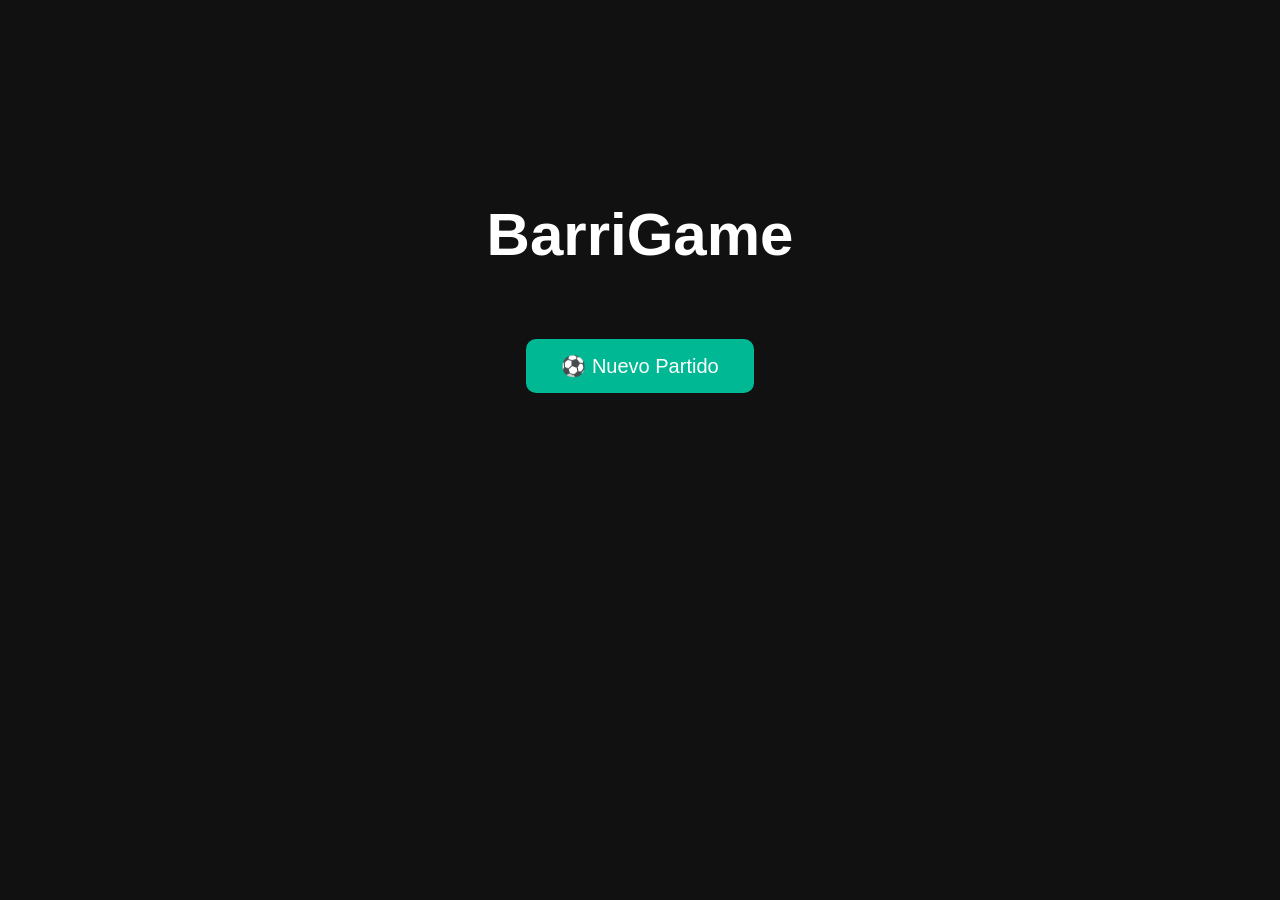
<file: index.html>
<!DOCTYPE html>
<html lang="es">
<head>
    <meta charset="UTF-8">
    <meta name="viewport" content="width=device-width, initial-scale=1.0">
    <title>⚽BarriGame - Inicio</title>

    <link rel="stylesheet" href="style.css">
</head>

<body>

    <h1>BarriGame</h1>

    <a href="menu.html">
    <button>⚽ Nuevo Partido</button>
</a>

</body>
</html>
</file>
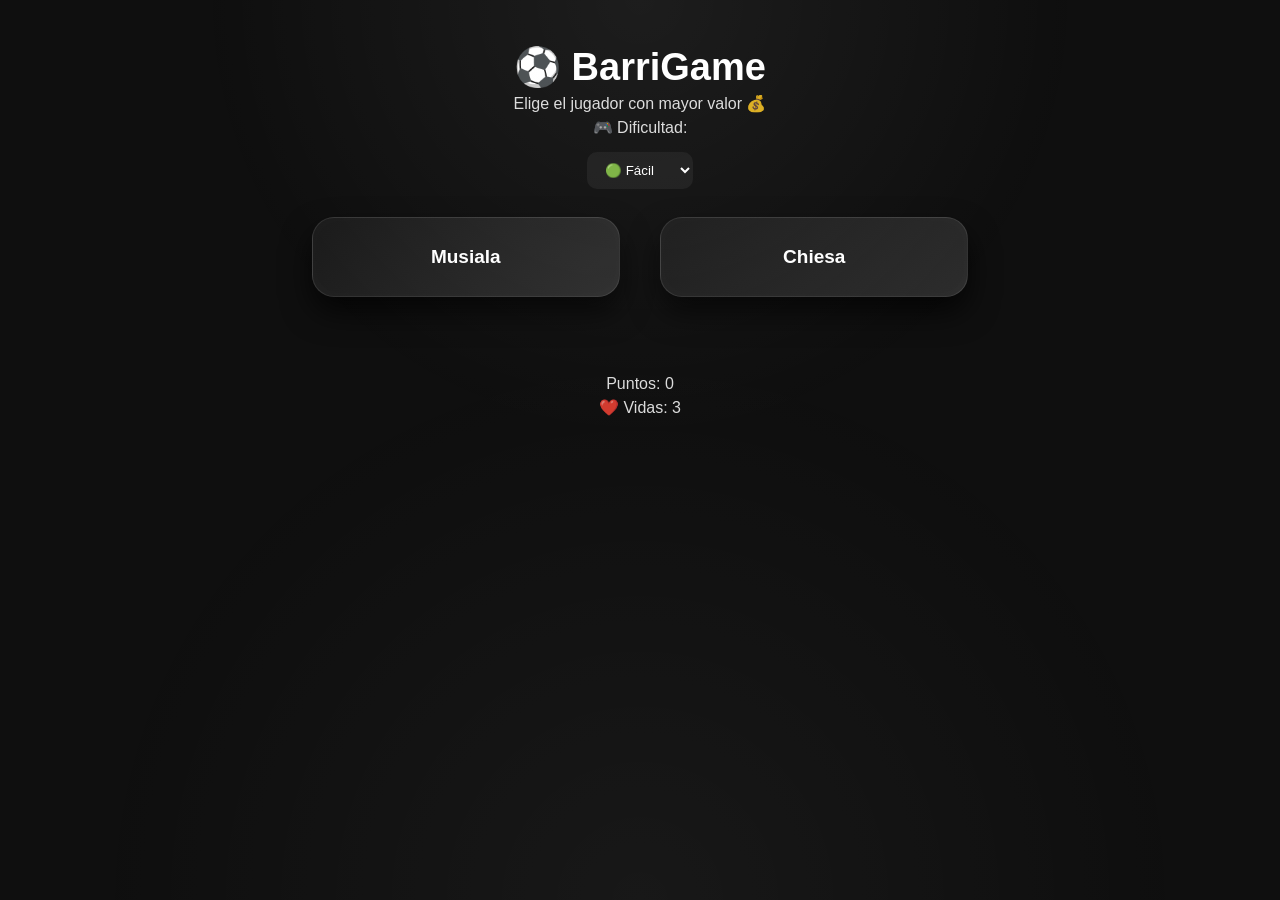
<file: juego.html>
<!DOCTYPE html>
<html lang="es">
<head>
<meta charset="UTF-8">
<meta name="viewport" content="width=device-width, initial-scale=1.0">
<title>BarriGame</title>

<style>

/* 🌑 FONDO */
body {
    font-family: Arial, sans-serif;
    text-align: center;
    background: #0f0f0f;
    color: white;
    margin: 0;
    padding: 20px;
}

/* 🌌 EFECTO SUAVE */
body::before {
    content: "";
    position: fixed;
    top: 0;
    left: 0;
    width: 100%;
    height: 100%;
    background:
        radial-gradient(circle at top, rgba(255,255,255,0.06), transparent 40%),
        radial-gradient(circle at bottom, rgba(255,255,255,0.04), transparent 50%);
    pointer-events: none;
}

/* 🏷️ TÍTULO */
h1 {
    font-size: 38px;
    margin-bottom: 5px;
}

/* 📝 TEXTO */
p {
    opacity: 0.85;
    margin: 5px;
}

/* 🔘 BOTONES PRO */
button {
    background: white;
    color: black;
    border: none;
    padding: 12px 20px;
    margin: 8px;
    border-radius: 14px;
    font-weight: bold;
    cursor: pointer;
    transition: all 0.25s ease;
    box-shadow: 0 10px 25px rgba(0,0,0,0.5);
}

button:hover {
    transform: translateY(-3px) scale(1.05);
    background: #f2f2f2;
}

/* 🎴 CARTAS FIFA */
.carta {
    display: inline-block;
    width: 250px;
    padding: 28px;
    margin: 18px;
    border-radius: 22px;

    background: linear-gradient(145deg, #1a1a1a, #2d2d2d);
    border: 1px solid rgba(255,255,255,0.10);

    color: white;
    font-size: 19px;
    font-weight: bold;

    cursor: pointer;

    transition: all 0.3s ease;

    box-shadow:
        0 15px 30px rgba(0,0,0,0.7),
        inset 0 0 20px rgba(255,255,255,0.02);
}

.carta:hover {
    transform: translateY(-10px) scale(1.06);
    box-shadow:
        0 25px 50px rgba(0,0,0,0.85),
        inset 0 0 25px rgba(255,255,255,0.05);
}

/* 🎮 RESULTADO */
#resultado {
    margin-top: 15px;
    font-size: 20px;
    min-height: 40px;
}

/* ✨ ANIMACIONES */
.correcto {
    animation: pop 0.5s ease;
    color: #1ed760;
}

.incorrecto {
    animation: shake 0.5s ease;
    color: #ff4d4d;
}

@keyframes pop {
    0% { transform: scale(1); }
    50% { transform: scale(1.1); }
    100% { transform: scale(1); }
}

@keyframes shake {
    0% { transform: translateX(0); }
    25% { transform: translateX(-8px); }
    50% { transform: translateX(8px); }
    75% { transform: translateX(-8px); }
    100% { transform: translateX(0); }
}

/* 📱 SELECT */
select {
    padding: 10px 14px;
    border-radius: 10px;
    border: none;
    margin: 10px;
    background: #1c1c1c;
    color: white;
}

</style>
</head>

<body onclick="iniciarMusica()">

<h1>⚽ BarriGame</h1>

<p>Elige el jugador con mayor valor 💰</p>

<p>🎮 Dificultad:</p>
<select id="dificultad" onchange="cambiarDificultad()">
    <option value="facil">🟢 Fácil</option>
    <option value="medio">🟡 Medio</option>
    <option value="dificil">🔴 Difícil</option>
</select>

<div id="opciones"></div>

<p id="resultado"></p>
<p id="puntos">Puntos: 0</p>
<p id="vidas">❤️ Vidas: 3</p>

<script>

/* 🔊 SONIDOS */
let sonidoCorrecto = new Audio("https://cdn.pixabay.com/download/audio/2022/03/15/audio_c8c8a1b6b6.mp3");
let sonidoIncorrecto = new Audio("https://cdn.pixabay.com/download/audio/2021/08/04/audio_c8a3b0c2b4.mp3");
let sonidoGameOver = new Audio("https://cdn.pixabay.com/download/audio/2022/03/10/audio_3d7a2c1d5c3.mp3");

/* 🎵 MÚSICA */
let musicaFondo = new Audio("https://cdn.pixabay.com/download/audio/2022/03/10/audio_3b6f2c7c3d.mp3");
musicaFondo.loop = true;
musicaFondo.volume = 0.3;

function iniciarMusica(){
    if (musicaFondo.paused) musicaFondo.play();
}

/* ⚽ 200 JUGADORES */
let jugadores = [
{nombre:"Lamine Yamal",valor:200},{nombre:"Haaland",valor:200},{nombre:"Mbappé",valor:180},
{nombre:"Pedri",valor:150},{nombre:"Vinicius Jr",valor:140},{nombre:"Bellingham",valor:130},
{nombre:"Saka",valor:110},{nombre:"Musiala",valor:100},{nombre:"Rodri",valor:90},
{nombre:"Hakimi",valor:80},{nombre:"Nico Williams",valor:75},{nombre:"Gavi",valor:90},

{nombre:"Son Heung-min",valor:55},{nombre:"Rodrigo De Paul",valor:55},{nombre:"Tapsoba",valor:55},
{nombre:"Diomande",valor:55},{nombre:"Lewandowski",valor:50},{nombre:"Griezmann",valor:50},
{nombre:"Bernardo Silva",valor:50},{nombre:"Sané",valor:50},{nombre:"Goretzka",valor:50},
{nombre:"Mendy",valor:50},{nombre:"Militão",valor:50},{nombre:"Balde",valor:50},
{nombre:"Ter Stegen",valor:50},{nombre:"Thuram",valor:50},{nombre:"Pavard",valor:50},
{nombre:"Donnarumma",valor:50},{nombre:"Lucas Hernández",valor:50},{nombre:"Škriniar",valor:50},
{nombre:"Martinelli",valor:50},{nombre:"Timber",valor:50},{nombre:"Ben White",valor:50},
{nombre:"Grealish",valor:50},{nombre:"Akanji",valor:50},{nombre:"Stones",valor:50},
{nombre:"Gakpo",valor:50},{nombre:"Diogo Jota",valor:50},{nombre:"Robertson",valor:50},
{nombre:"Højlund",valor:50},{nombre:"Lisandro Martínez",valor:50},{nombre:"Mason Mount",valor:50},

{nombre:"Joan García",valor:45},{nombre:"Adeyemi",valor:45},{nombre:"Frimpong",valor:45},
{nombre:"Palacios",valor:45},{nombre:"Upamecano",valor:45},{nombre:"Zubimendi",valor:45},
{nombre:"Merino",valor:45},{nombre:"Brahim Díaz",valor:45},{nombre:"Koopmeiners",valor:45},
{nombre:"Bremer",valor:45},{nombre:"Chiesa",valor:45},{nombre:"Çalhanoğlu",valor:45},
{nombre:"Scamacca",valor:45},{nombre:"Barcola",valor:45},{nombre:"Gonçalo Ramos",valor:45},
{nombre:"Bowen",valor:45},{nombre:"Kudus",valor:45},{nombre:"Gibbs-White",valor:45},

{nombre:"Openda",valor:40},{nombre:"Guirassy",valor:40},{nombre:"Malen",valor:40},
{nombre:"Alisson",valor:40},{nombre:"Courtois",valor:40},{nombre:"Alaba",valor:40},
{nombre:"Sancho",valor:40},{nombre:"Pulisic",valor:40},{nombre:"Frattesi",valor:40},
{nombre:"Kökçü",valor:40}
];

let puntos = 0;
let vidas = 3;

let dificultad = "facil";
let listaActiva = jugadores;

let jugadorA;
let jugadorB;

/* 🎮 DIFICULTAD */
function cambiarDificultad(){
    dificultad = document.getElementById("dificultad").value;

    if(dificultad === "facil") listaActiva = jugadores;
    if(dificultad === "medio") listaActiva = jugadores.filter(j => j.valor >= 70);
    if(dificultad === "dificil") listaActiva = jugadores.filter(j => j.valor >= 90);

    nuevaRonda();
}

/* 🎲 RONDA */
function nuevaRonda(){

    if (musicaFondo.paused) musicaFondo.play();

    let i1, i2;

    do {
        i1 = Math.floor(Math.random()*listaActiva.length);
        i2 = Math.floor(Math.random()*listaActiva.length);
    } while(i1 === i2 || listaActiva[i1].valor === listaActiva[i2].valor);

    jugadorA = listaActiva[i1];
    jugadorB = listaActiva[i2];

    document.getElementById("opciones").innerHTML = `
        <div class="carta" onclick="elegir(0)">${jugadorA.nombre}</div>
        <div class="carta" onclick="elegir(1)">${jugadorB.nombre}</div>
    `;

    document.getElementById("resultado").innerHTML = "";
}

/* 🎯 ELEGIR */
function elegir(opcion){

    let correcto =
        (jugadorA.valor > jugadorB.valor && opcion === 0) ||
        (jugadorB.valor > jugadorA.valor && opcion === 1);

    let resultado = document.getElementById("resultado");

    if(correcto){
        puntos++;
        resultado.innerHTML = "✅ Correcto!";
        resultado.className = "correcto";
        sonidoCorrecto.play();
    } else {
        vidas--;
        resultado.innerHTML = "❌ Incorrecto";
        resultado.className = "incorrecto";
        sonidoIncorrecto.play();
    }

    document.getElementById("puntos").innerHTML = "Puntos: " + puntos;
    document.getElementById("vidas").innerHTML = "❤️ Vidas: " + vidas;

    resultado.innerHTML += `
        <br><br>
        💰 ${jugadorA.nombre}: €${jugadorA.valor}M<br>
        💰 ${jugadorB.nombre}: €${jugadorB.valor}M
    `;

    if(vidas <= 0){
        musicaFondo.pause();
        sonidoGameOver.play();

        document.getElementById("opciones").innerHTML =
            `<button onclick="location.reload()">🔄 Jugar de nuevo</button>`;
        return;
    }

    setTimeout(nuevaRonda, 1400);
}

nuevaRonda();

</script>

</body>
</html>
</file>
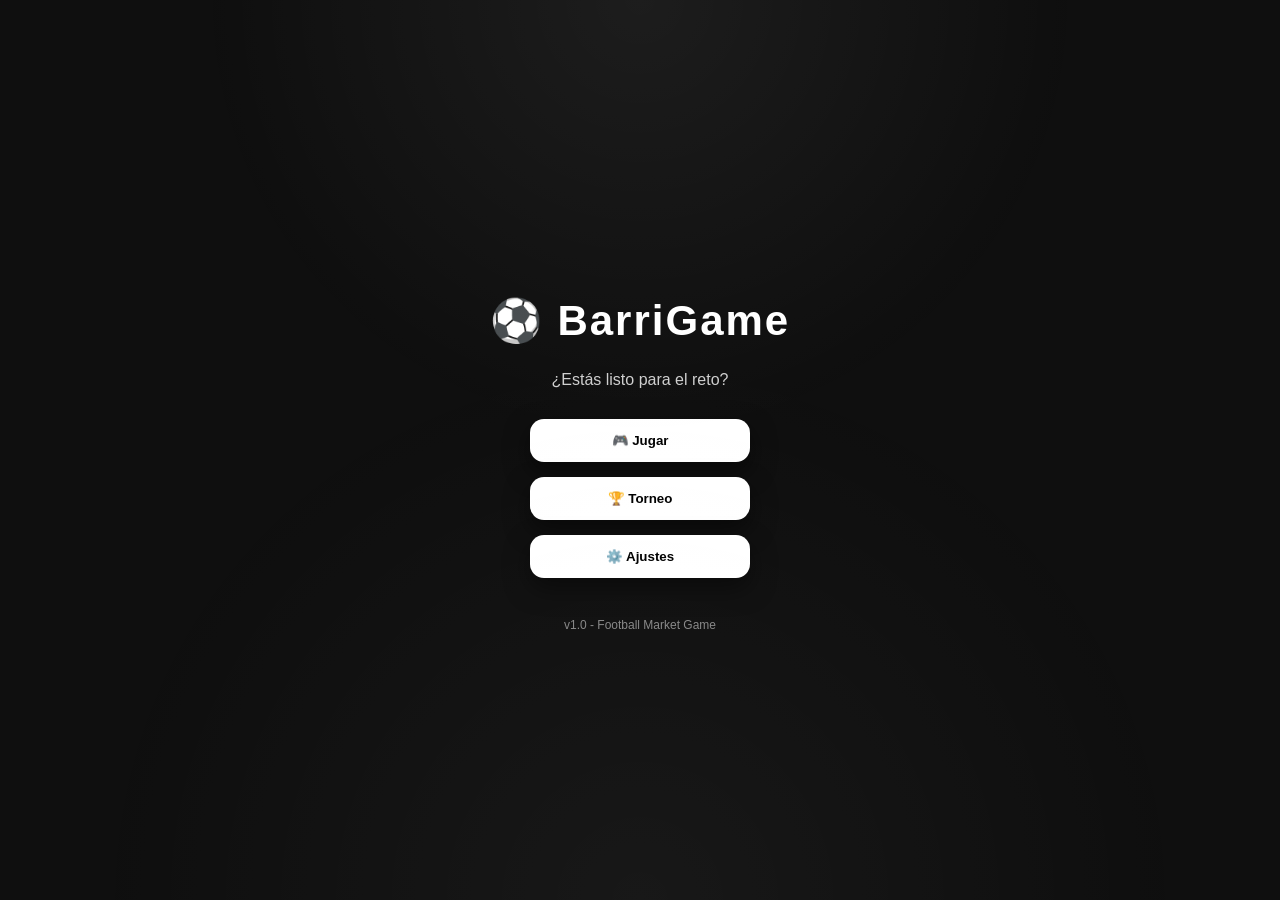
<file: menu.html>
<!DOCTYPE html>
<html lang="es">
<head>
<meta charset="UTF-8">
<meta name="viewport" content="width=device-width, initial-scale=1.0">
<title>BarriGame - Menú</title>

<style>

body {
    margin: 0;
    font-family: Arial, sans-serif;
    background: #0f0f0f;
    color: white;
    text-align: center;
    display: flex;
    flex-direction: column;
    justify-content: center;
    height: 100vh;
}

/* 🌌 fondo suave */
body::before {
    content: "";
    position: fixed;
    width: 100%;
    height: 100%;
    background:
        radial-gradient(circle at top, rgba(255,255,255,0.06), transparent 40%),
        radial-gradient(circle at bottom, rgba(255,255,255,0.04), transparent 50%);
    pointer-events: none;
}

/* 🎮 título */
h1 {
    font-size: 42px;
    margin-bottom: 10px;
    letter-spacing: 2px;
}

/* 📌 subtítulo */
p {
    opacity: 0.8;
    margin-bottom: 30px;
}

/* 🔘 botones menú */
.menu {
    display: flex;
    flex-direction: column;
    gap: 15px;
    align-items: center;
}

button {
    width: 220px;
    padding: 14px;
    border-radius: 14px;
    border: none;
    font-weight: bold;
    cursor: pointer;

    background: white;
    color: black;

    transition: all 0.2s ease;

    box-shadow: 0 10px 25px rgba(0,0,0,0.5);
}

button:hover {
    transform: scale(1.05);
    background: #f2f2f2;
}

/* 🏷️ versión */
.version {
    margin-top: 40px;
    font-size: 12px;
    opacity: 0.5;
}

</style>
</head>

<body>

<h1>⚽ BarriGame</h1>
<p>¿Estás listo para el reto?</p>

<div class="menu">

    <button onclick="location.href='juego.html'">
        🎮 Jugar
    </button>

    <button onclick="alert('Modo Torneo aún en desarrollo 🔥')">
        🏆 Torneo
    </button>

    <button onclick="alert('Próximamente ⚙️ ajustes avanzados')">
        ⚙️ Ajustes
    </button>

</div>

<div class="version">
    v1.0 - Football Market Game
</div>

</body>
</html>
</file>
<file: style.css>
body {
    background-color: #111;
    color: white;
    text-align: center;
    font-family: Arial, sans-serif;
    margin-top: 200px;
}

h1 {
    font-size: 60px;
}
button {
    margin-top: 30px;
    padding: 15px 35px;
    font-size: 20px;
    background-color: #00b894;
    color: white;
    border: none;
    border-radius: 10px;
    cursor: pointer;
}

button:hover {
    background-color: #019875;
}
</file>
